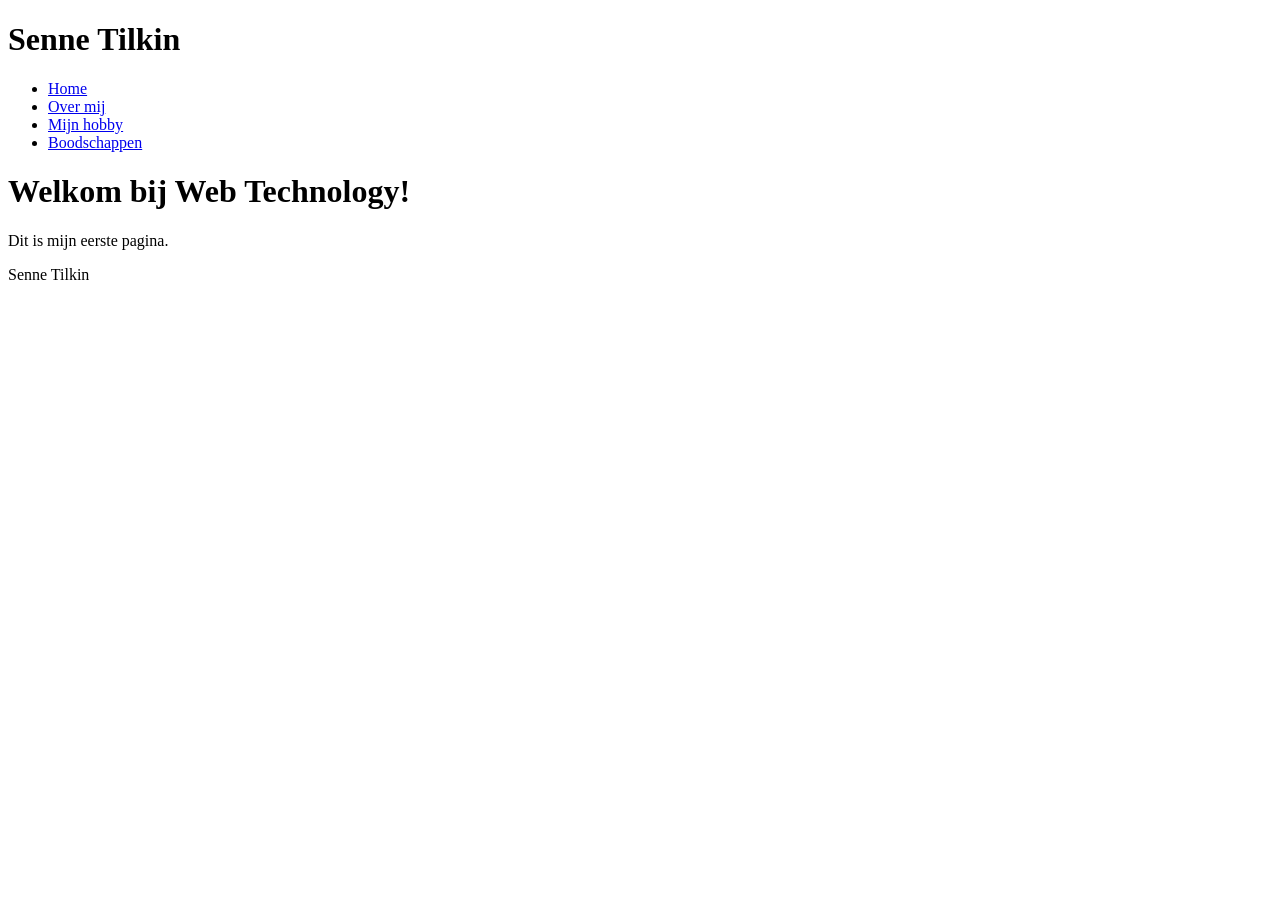
<file: labo-01/index.html>
<!doctype html>
<html lang="nl">
<head>
<meta charset="utf-8">
<meta name="viewport" content="width=device-width, initial-scale=1">
<title>Senne Tilkin</title>
</head>
<body>
    <header>
<h1>Senne Tilkin</h1>
<nav>
<ul>
<li><a href="index.html">Home</a></li>
<li><a href="over-mij.html">Over mij</a></li>
<li><a href="hobby.html">Mijn hobby</a></li>
<li><a href="boodschappen.html">Boodschappen</a></li>
</ul>
</nav>
</header>
<main>
<h1>Welkom bij Web Technology!</h1>
<p>Dit is mijn eerste pagina.</p>
</main>
<footer>
<p>Senne Tilkin</p>
</footer>
</body>
</html>
</file>
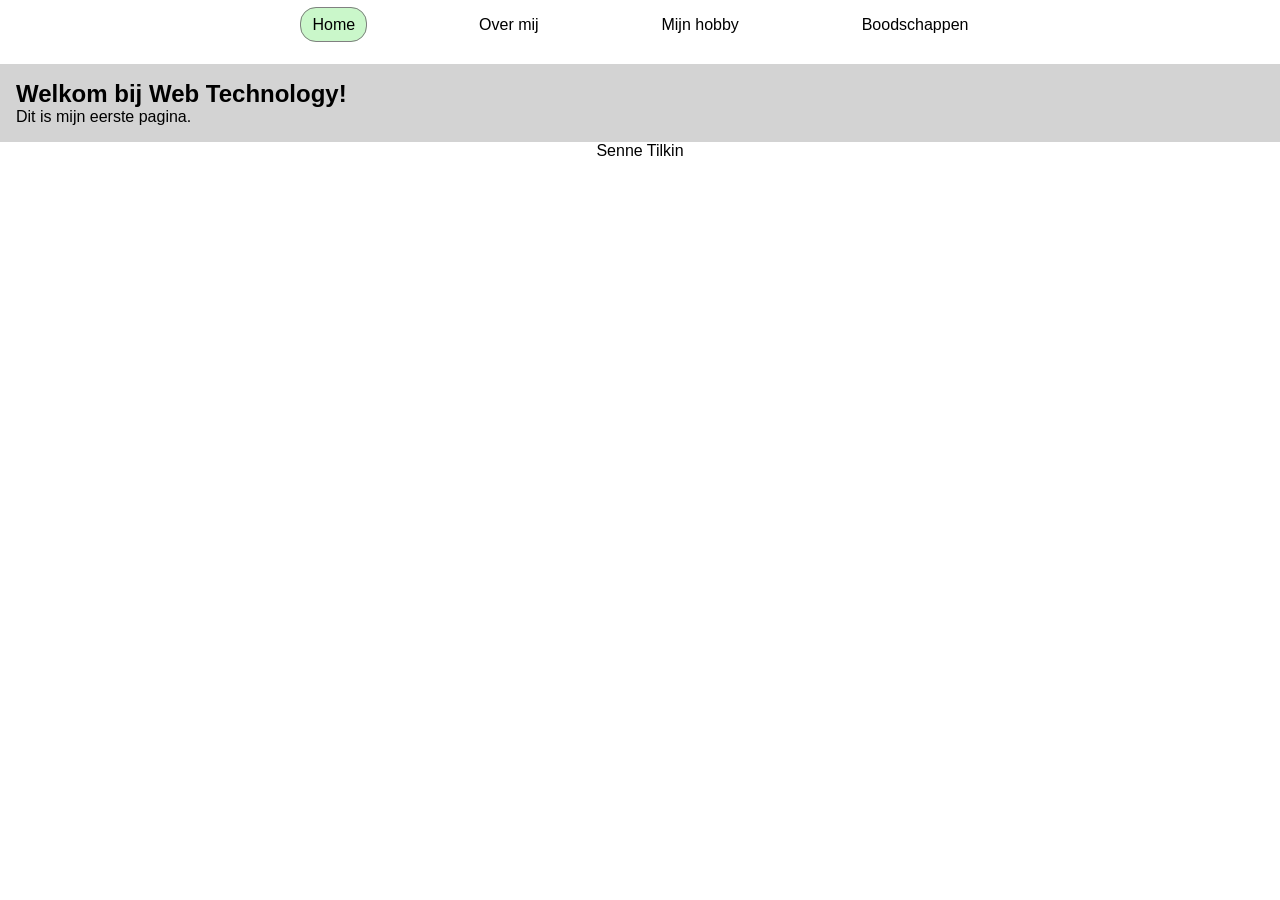
<file: site/index.html>
<!doctype html>
<html lang="nl">

<head>
    <meta charset="utf-8">
    <meta name="viewport" content="width=device-width, initial-scale=1">
    <title>Senne Tilkin</title>
    <link rel="stylesheet" href="css/style.css">
</head>

<body>
    <header>
        <nav>
            <a class="selected" href="index.html">Home</a>
            <a href="over-mij.html">Over mij</a>
            <a href="hobby.html">Mijn hobby</a>
            <a href="boodschappen.html">Boodschappen</a>
        </nav>
    </header>
    <main>
        <h2>Welkom bij Web Technology!</h2>
        <p>Dit is mijn eerste pagina.</p>
    </main>
    <footer>
        <p>Senne Tilkin</p>
    </footer>
</body>

</html>
</file>
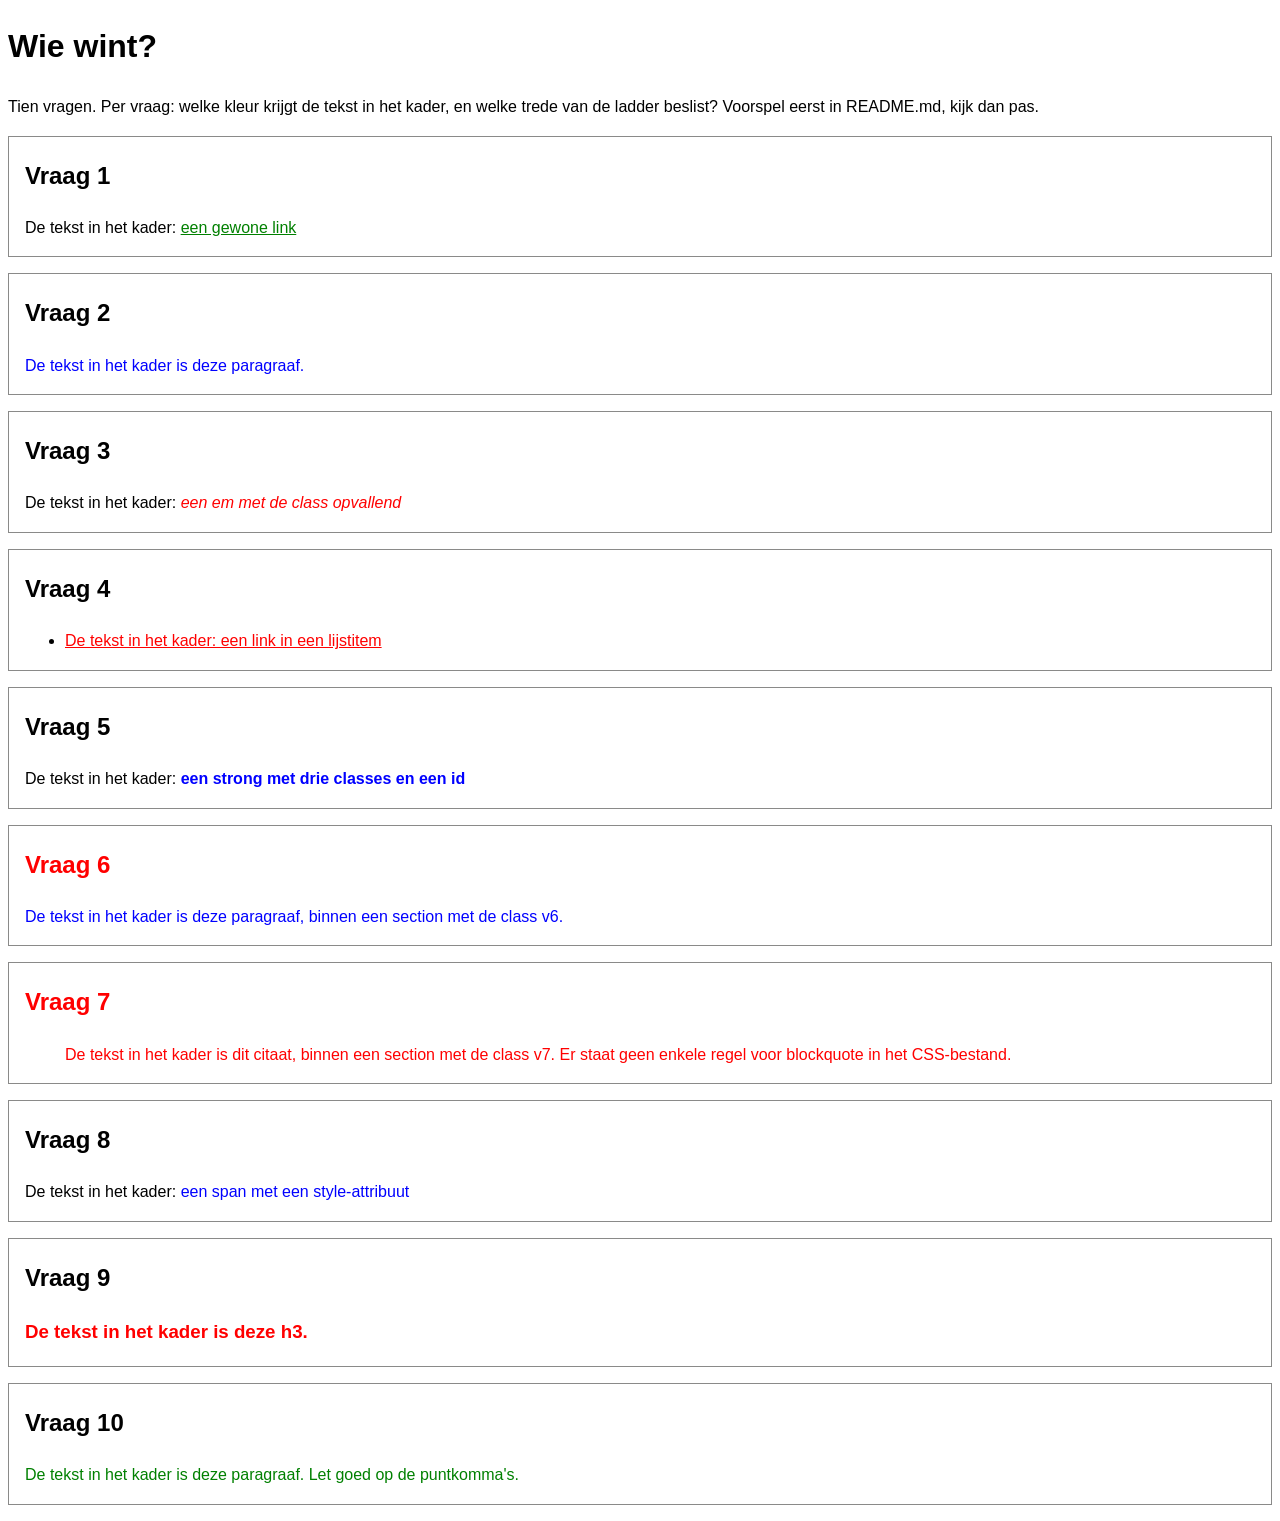
<file: labo-02/cascade/index.html>
<!-- index.html - oefening 3: voorspel, dan kijk. Wijzig dit bestand niet. -->
<!doctype html>
<html lang="nl">
  <head>
    <meta charset="utf-8">
    <meta name="viewport" content="width=device-width, initial-scale=1">
    <title>Wie wint? Tien vragen over de cascade</title>
    <link rel="stylesheet" href="css/stijl.css">
  </head>
  <body>
    <h1>Wie wint?</h1>
    <p>Tien vragen. Per vraag: welke kleur krijgt de tekst in het kader, en welke trede van de ladder beslist? Voorspel eerst in README.md, kijk dan pas.</p>

    <section class="vraag v1">
      <h2>Vraag 1</h2>
      <p>De tekst in het kader: <a href="#">een gewone link</a></p>
    </section>

    <section class="vraag v2">
      <h2>Vraag 2</h2>
      <p class="v2-tekst">De tekst in het kader is deze paragraaf.</p>
    </section>

    <section class="vraag v3">
      <h2>Vraag 3</h2>
      <p>De tekst in het kader: <em class="opvallend">een em met de class opvallend</em></p>
    </section>

    <section class="vraag v4">
      <h2>Vraag 4</h2>
      <ul>
        <li><a href="#">De tekst in het kader: een link in een lijstitem</a></li>
      </ul>
    </section>

    <section class="vraag v5">
      <h2>Vraag 5</h2>
      <p>De tekst in het kader: <strong class="een twee drie" id="v5-tekst">een strong met drie classes en een id</strong></p>
    </section>

    <section class="vraag v6">
      <h2>Vraag 6</h2>
      <p class="v6-tekst">De tekst in het kader is deze paragraaf, binnen een section met de class v6.</p>
    </section>

    <section class="vraag v7">
      <h2>Vraag 7</h2>
      <blockquote>De tekst in het kader is dit citaat, binnen een section met de class v7. Er staat geen enkele regel voor blockquote in het CSS-bestand.</blockquote>
    </section>

    <section class="vraag v8">
      <h2>Vraag 8</h2>
      <p>De tekst in het kader: <span class="v8-tekst" style="color: blue">een span met een style-attribuut</span></p>
    </section>

    <section class="vraag v9">
      <h2>Vraag 9</h2>
      <h3 class="v9-tekst">De tekst in het kader is deze h3.</h3>
    </section>

    <section class="vraag v10">
      <h2>Vraag 10</h2>
      <p class="v10-tekst">De tekst in het kader is deze paragraaf. Let goed op de puntkomma's.</p>
    </section>
  </body>
</html>
</file>
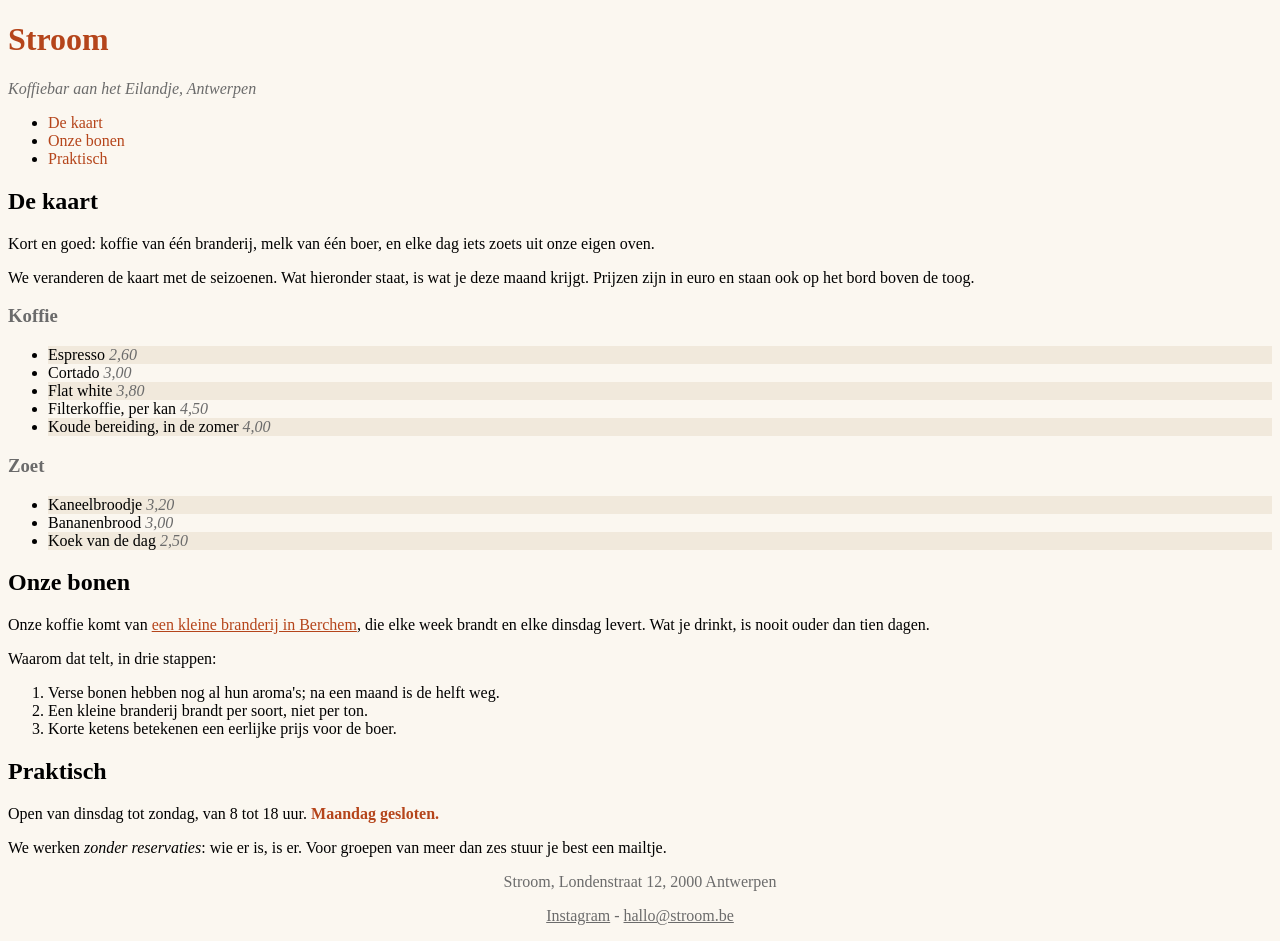
<file: labo-02/nabouw/index.html>
<!-- index.html - nabouw labo 2. Dit bestand mag je NIET wijzigen: geen class erbij, geen element verplaatst, geen style-attribuut. Jij schrijft css/stijl.css. -->
<!--
  Wat het screenshot niet kan tonen (hover en focus):
  - links in de navigatie: accentkleur, vet, geen onderstreping;
    bij hover en focus: inktkleur en onderstreept
  - links in main: accentkleur, onderstreept;
    bij hover en focus: papierkleur op een achtergrond in de accentkleur
  - links in de footer: gedempte kleur; bij hover en focus: accentkleur
-->
<!doctype html>
<html lang="nl">
  <head>
    <meta charset="utf-8">
    <meta name="viewport" content="width=device-width, initial-scale=1">
    <title>Stroom - koffiebar aan het Eilandje</title>
    <link rel="stylesheet" href="css/style.css">
  </head>
  <body>
    <header>
      <h1>Stroom</h1>
      <p class="slogan">Koffiebar aan het Eilandje, Antwerpen</p>
      <nav>
        <ul>
          <li><a href="#kaart">De kaart</a></li>
          <li><a href="#bonen">Onze bonen</a></li>
          <li><a href="#praktisch">Praktisch</a></li>
        </ul>
      </nav>
    </header>

    <main>
      <article>
        <h2 id="kaart">De kaart</h2>
        <p class="intro">Kort en goed: koffie van één branderij, melk van één boer, en elke dag iets zoets uit onze eigen oven.</p>
        <p>We veranderen de kaart met de seizoenen. Wat hieronder staat, is wat je deze maand krijgt. Prijzen zijn in euro en staan ook op het bord boven de toog.</p>

        <h3>Koffie</h3>
        <ul class="kaart">
          <li>Espresso <span class="prijs">2,60</span></li>
          <li>Cortado <span class="prijs">3,00</span></li>
          <li>Flat white <span class="prijs">3,80</span></li>
          <li>Filterkoffie, per kan <span class="prijs">4,50</span></li>
          <li>Koude bereiding, in de zomer <span class="prijs">4,00</span></li>
        </ul>

        <h3>Zoet</h3>
        <ul class="kaart">
          <li>Kaneelbroodje <span class="prijs">3,20</span></li>
          <li>Bananenbrood <span class="prijs">3,00</span></li>
          <li>Koek van de dag <span class="prijs">2,50</span></li>
        </ul>

        <h2 id="bonen">Onze bonen</h2>
        <p>Onze koffie komt van <a href="https://www.example.be">een kleine branderij in Berchem</a>, die elke week brandt en elke dinsdag levert. Wat je drinkt, is nooit ouder dan tien dagen.</p>
        <p>Waarom dat telt, in drie stappen:</p>
        <ol>
          <li>Verse bonen hebben nog al hun aroma's; na een maand is de helft weg.</li>
          <li>Een kleine branderij brandt per soort, niet per ton.</li>
          <li>Korte ketens betekenen een eerlijke prijs voor de boer.</li>
        </ol>

        <h2 id="praktisch">Praktisch</h2>
        <p>Open van dinsdag tot zondag, van 8 tot 18 uur. <strong>Maandag gesloten.</strong></p>
        <p>We werken <em>zonder reservaties</em>: wie er is, is er. Voor groepen van meer dan zes stuur je best een mailtje.</p>
      </article>
    </main>

    <footer>
      <p>Stroom, Londenstraat 12, 2000 Antwerpen</p>
      <p><a href="https://www.instagram.com">Instagram</a> - <a href="mailto:hallo@stroom.be">hallo@stroom.be</a></p>
    </footer>
  </body>
</html>
</file>
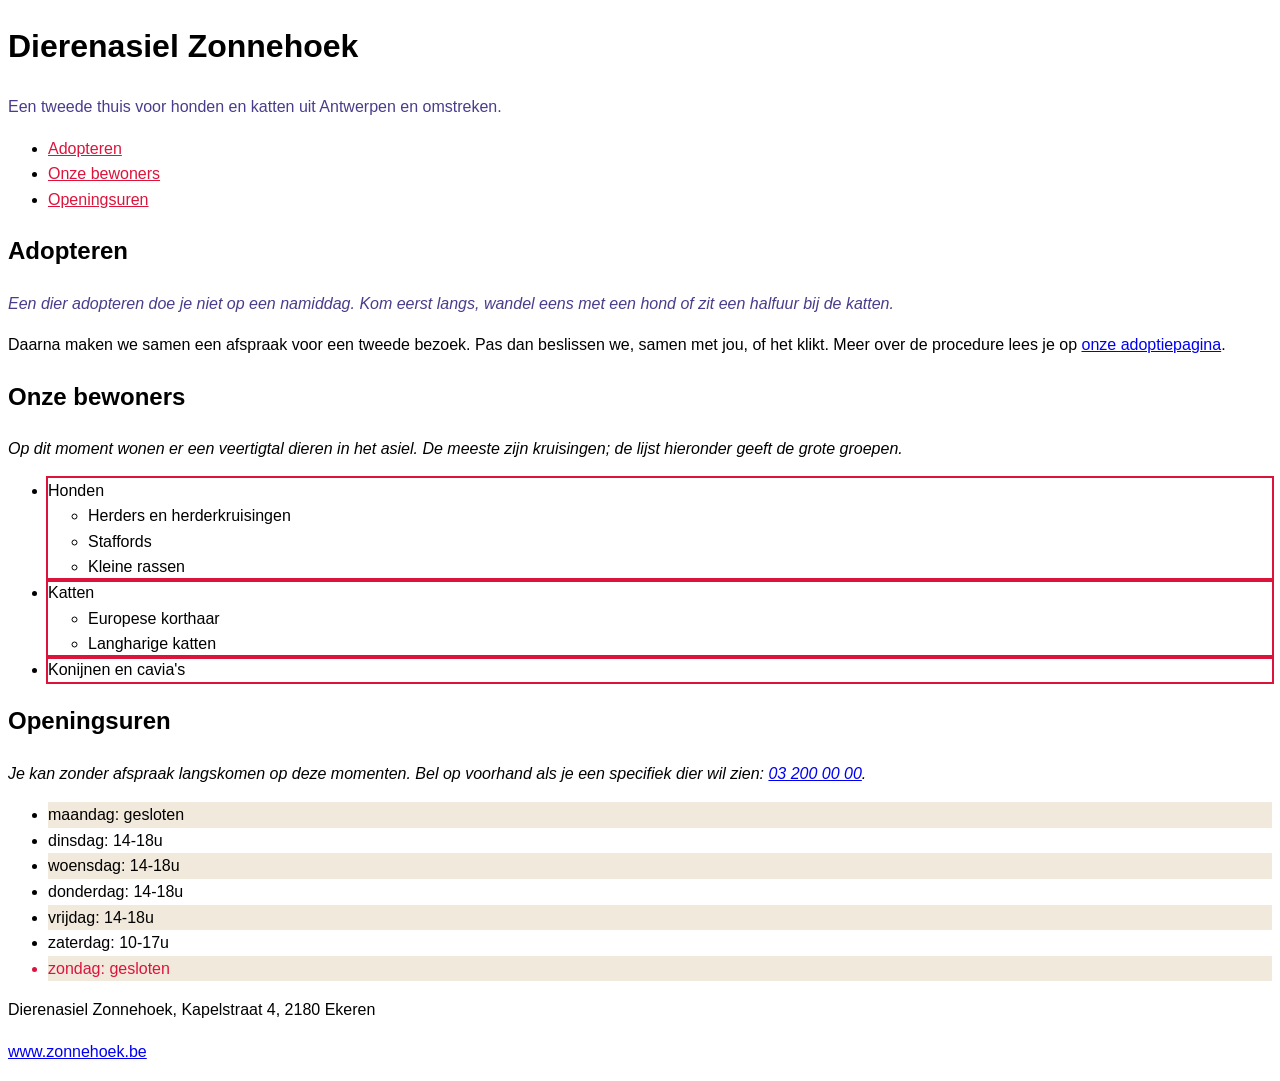
<file: labo-02/selectors/index.html>
<!-- index.html - oefening 2: selectors. Wijzig dit bestand niet; alles wat je nodig hebt, staat erin. -->
<!doctype html>
<html lang="nl">
  <head>
    <meta charset="utf-8">
    <meta name="viewport" content="width=device-width, initial-scale=1">
    <title>Dierenasiel Zonnehoek</title>
    <link rel="stylesheet" href="css/stijl.css">
  </head>
  <body>
    <header>
      <h1>Dierenasiel Zonnehoek</h1>
      <p class="slogan">Een tweede thuis voor honden en katten uit Antwerpen en omstreken.</p>
      <nav>
        <ul>
          <li><a href="#adopteren">Adopteren</a></li>
          <li><a href="#rassen">Onze bewoners</a></li>
          <li><a href="#uren">Openingsuren</a></li>
        </ul>
      </nav>
    </header>

    <main>
      <article>
        <h2 id="adopteren">Adopteren</h2>
        <p class="intro">Een dier adopteren doe je niet op een namiddag. Kom eerst langs, wandel eens met een hond of zit een halfuur bij de katten.</p>
        <p>Daarna maken we samen een afspraak voor een tweede bezoek. Pas dan beslissen we, samen met jou, of het klikt. Meer over de procedure lees je op <a href="https://www.zonnehoek.be/adoptie">onze adoptiepagina</a>.</p>

        <h2 id="rassen">Onze bewoners</h2>
        <p>Op dit moment wonen er een veertigtal dieren in het asiel. De meeste zijn kruisingen; de lijst hieronder geeft de grote groepen.</p>
        <ul class="rassen">
          <li>Honden
            <ul>
              <li>Herders en herderkruisingen</li>
              <li>Staffords</li>
              <li>Kleine rassen</li>
            </ul>
          </li>
          <li>Katten
            <ul>
              <li>Europese korthaar</li>
              <li>Langharige katten</li>
            </ul>
          </li>
          <li>Konijnen en cavia's</li>
        </ul>

        <h2 id="uren">Openingsuren</h2>
        <p>Je kan zonder afspraak langskomen op deze momenten. Bel op voorhand als je een specifiek dier wil zien: <a href="tel:+3232000000">03 200 00 00</a>.</p>
        <ul class="uren">
          <li>maandag: gesloten</li>
          <li>dinsdag: 14-18u</li>
          <li>woensdag: 14-18u</li>
          <li>donderdag: 14-18u</li>
          <li>vrijdag: 14-18u</li>
          <li>zaterdag: 10-17u</li>
          <li>zondag: gesloten</li>
        </ul>
      </article>
    </main>

    <footer>
      <p>Dierenasiel Zonnehoek, Kapelstraat 4, 2180 Ekeren</p>
      <p><a href="https://www.zonnehoek.be">www.zonnehoek.be</a></p>
    </footer>
  </body>
</html>
</file>
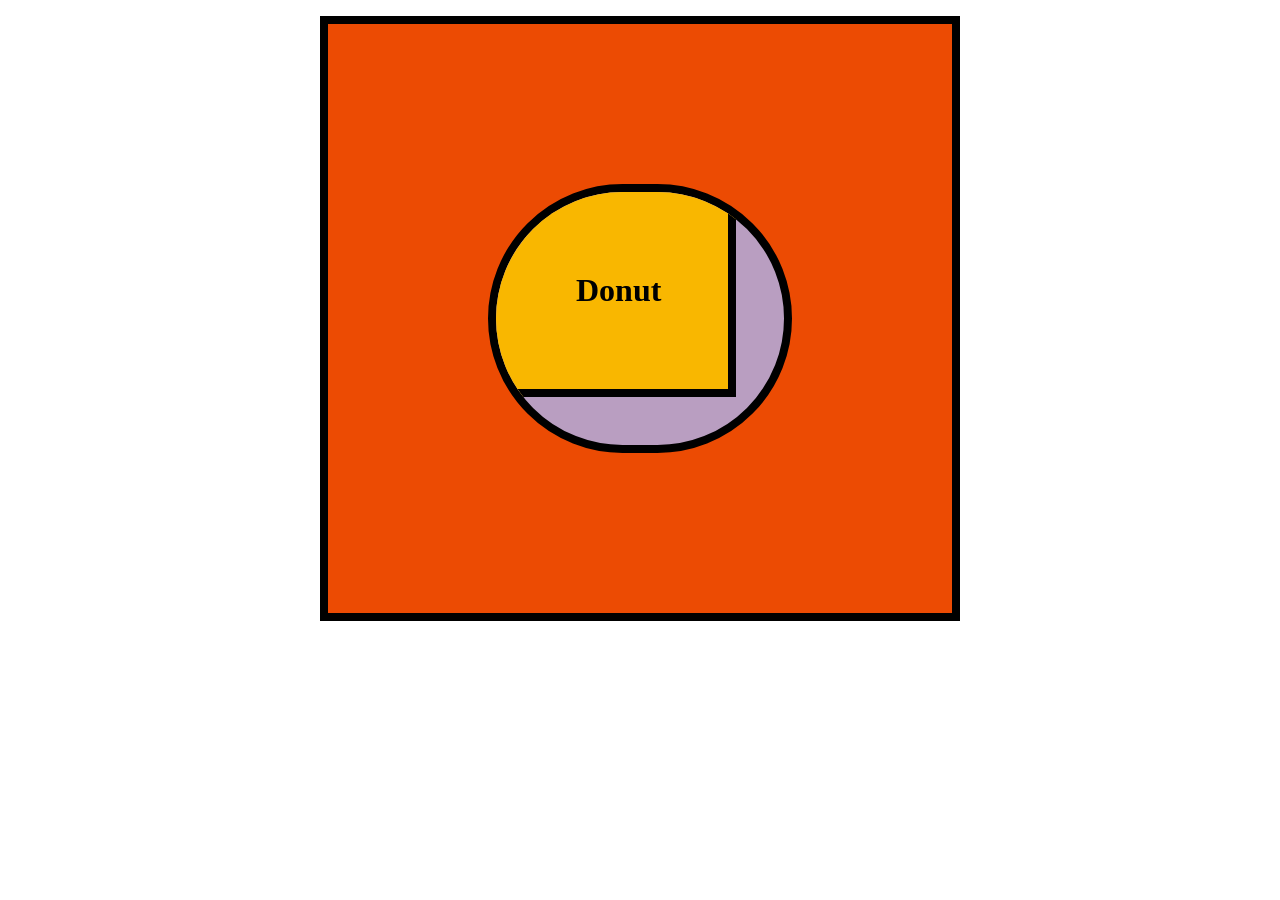
<file: labo-03/donut/index.html>
<!doctype html>
<html lang="en">
<head>
  <meta charset="utf-8">
  <meta name="viewport" content="width=device-width, initial-scale=1">
  <title>Labo 3 - Donut</title>
  <link rel="stylesheet" href="css/reset.css">
  <link rel="stylesheet" href="css/stijl.css">
</head>
<body>
  <!-- Do not change this file. Write your CSS in css/stijl.css. -->
  <main>
    <div>
      <h1>Donut</h1>
    </div>
  </main>
</body>
</html>
</file>
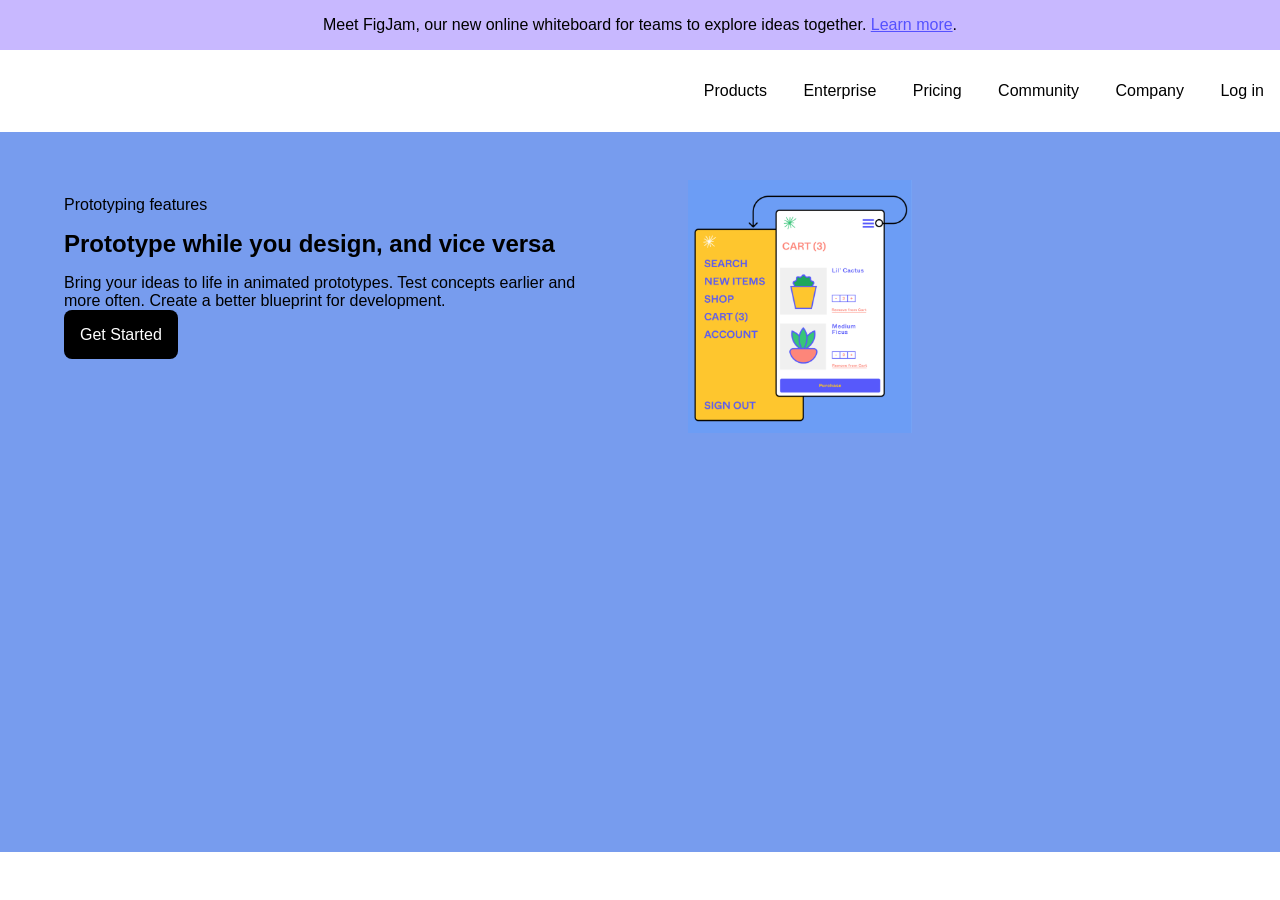
<file: labo-03/landing/index.html>
<!doctype html>
<html lang="en">
<head>
  <meta charset="utf-8">
  <meta name="viewport" content="width=device-width, initial-scale=1">
  <title>Labo 3 - Landingspagina</title>
  <link rel="stylesheet" href="css/reset.css">
  <link rel="stylesheet" href="css/stijl.css">
</head>
<body>
  <!-- Do not change this file. Write your CSS in css/stijl.css.
       Not visible in the screenshot: on :hover and :focus the links in the
       banner and in the navigation get an underline, and the button turns
       dark grey (#333333) instead of black. -->
  <div class="banner">
    <p>Meet FigJam, our new online whiteboard for teams to explore ideas together. <a href="#">Learn more</a>.</p>
  </div>
  <header>
    <nav>
      <ul>
        <li><a href="#">Products</a></li>
        <li><a href="#">Enterprise</a></li>
        <li><a href="#">Pricing</a></li>
        <li><a href="#">Community</a></li>
        <li><a href="#">Company</a></li>
        <li><a href="#">Log in</a></li>
      </ul>
    </nav>
  </header>
  <main>
    <article>
      <p class="bovenkop">Prototyping features</p>
      <h1>Prototype while you design, and vice versa</h1>
      <p>Bring your ideas to life in animated prototypes. Test concepts earlier and more often. Create a better blueprint for development.</p>
      <a href="#" class="knop">Get Started</a>
    </article><!-- no whitespace between these two tags: see syllabus 3.7 --><div class="afbeelding">
      <img src="afbeeldingen/prototype.png" alt="Prototype of a plant shop: a yellow menu panel next to a white cart screen">
    </div>
  </main>
</body>
</html>
</file>
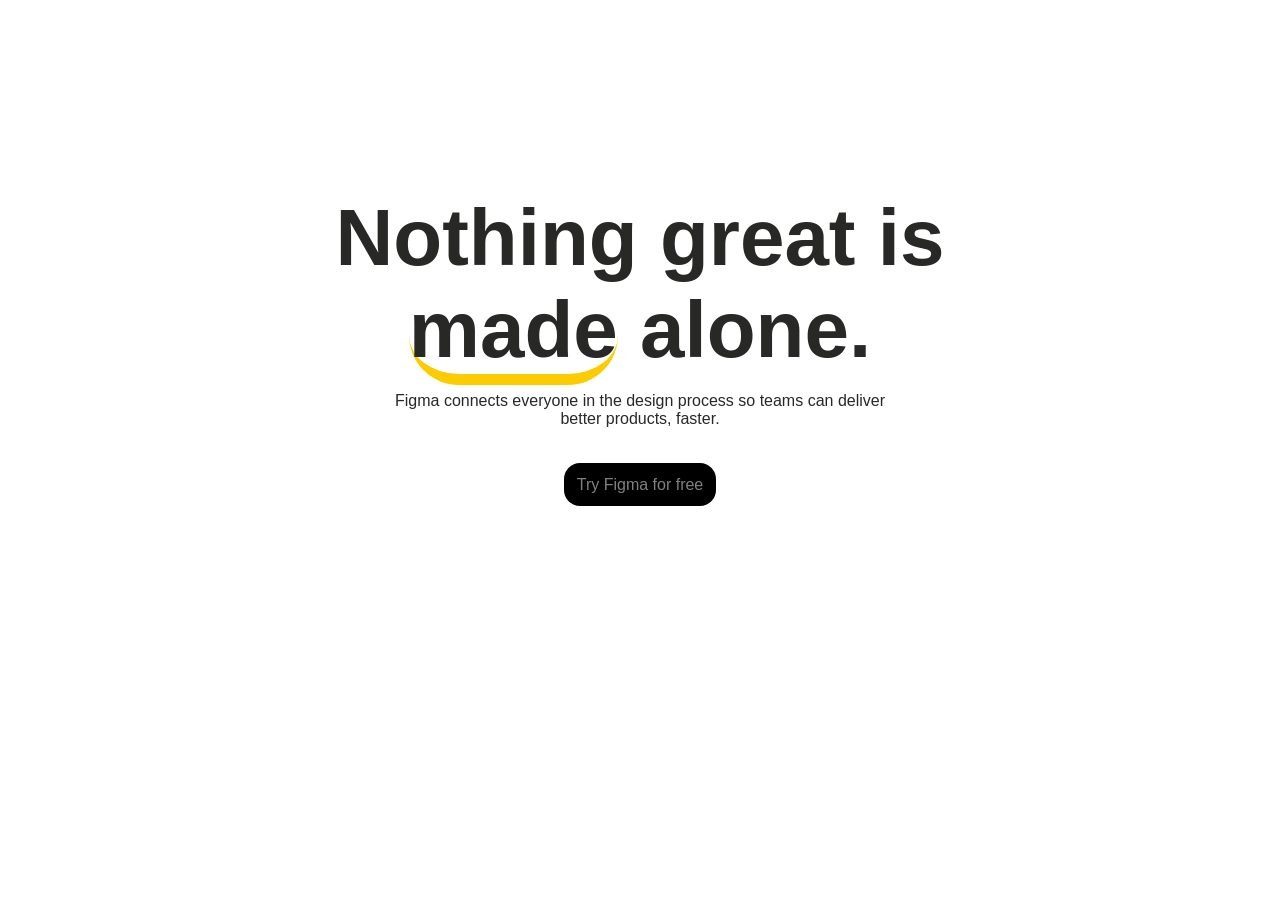
<file: labo-03/slogan/index.html>
<!doctype html>
<html lang="en">
<head>
  <meta charset="utf-8">
  <meta name="viewport" content="width=device-width, initial-scale=1">
  <title>Labo 3 - Slogan</title>
  <link rel="stylesheet" href="css/reset.css">
  <link rel="stylesheet" href="css/stijl.css">
</head>
<body>
  <!-- Do not change this file. Write your CSS in css/stijl.css.
       Not visible in the screenshot: on :hover and :focus the button turns
       dark grey (#333333) instead of black. -->
  <h2>Nothing great is <span>made</span> alone.</h2>
  <p>Figma connects everyone in the design process so teams can deliver better products, faster.</p>
  <a href="https://www.figma.com">Try Figma for free</a>
</body>
</html>
</file>
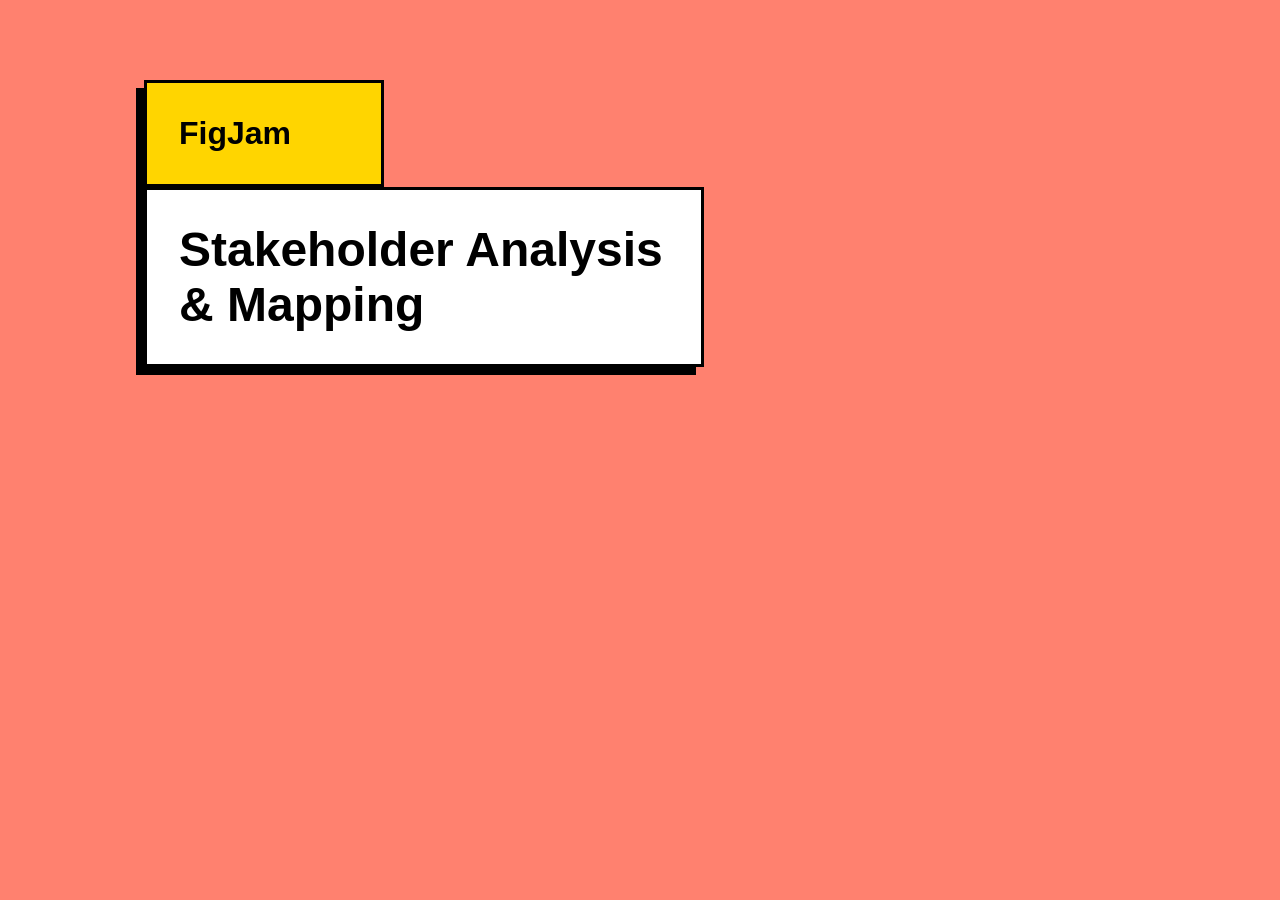
<file: labo-03/tabblad/index.html>
<!doctype html>
<html lang="en">
<head>
  <meta charset="utf-8">
  <meta name="viewport" content="width=device-width, initial-scale=1">
  <title>Labo 3 - Tabblad</title>
  <link rel="stylesheet" href="css/reset.css">
  <link rel="stylesheet" href="css/stijl.css">
</head>
<body>
  <!-- Do not change this file. Write your CSS in css/stijl.css. -->
  <h1>FigJam</h1>
  <h2>Stakeholder Analysis &amp; Mapping</h2>
</body>
</html>
</file>
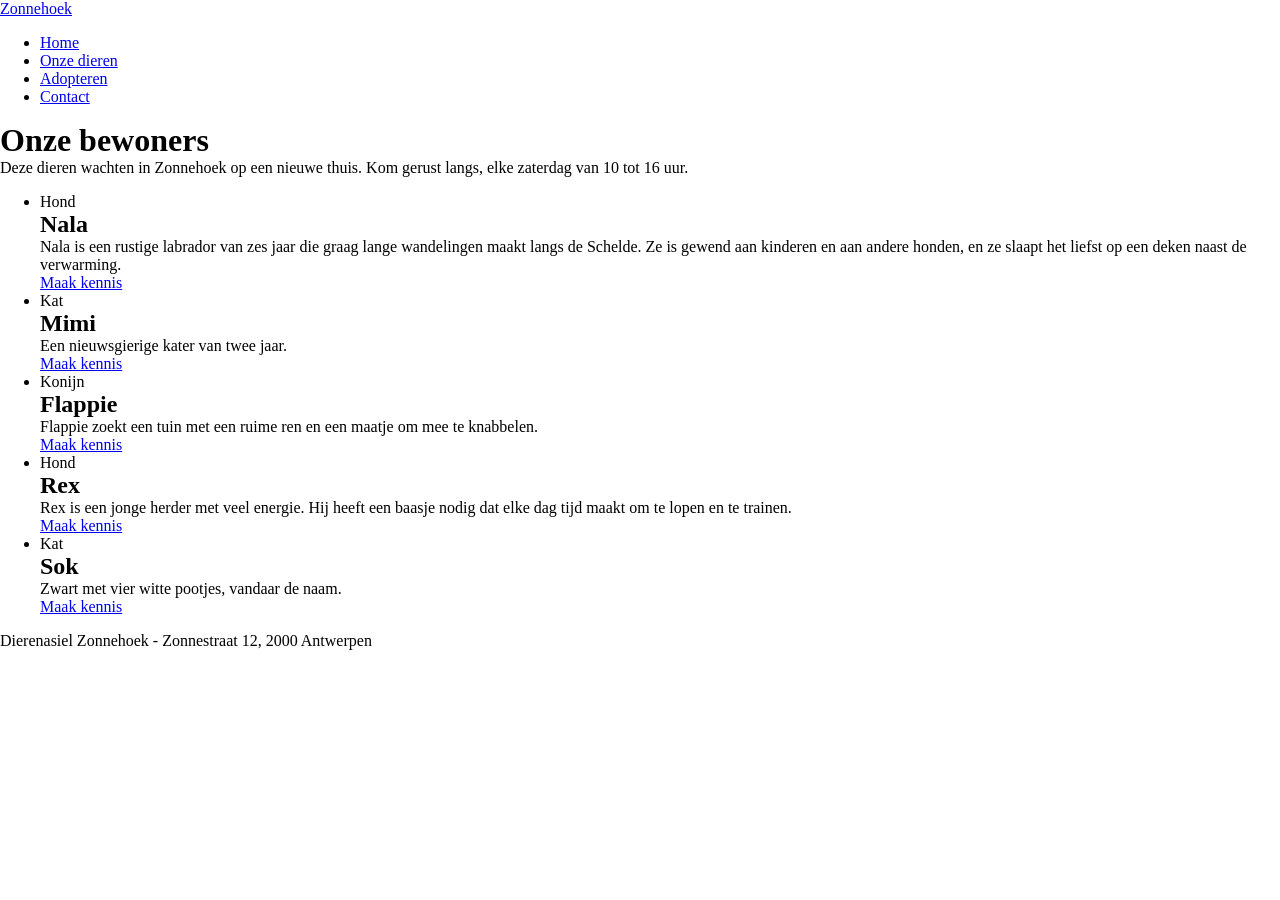
<file: labo-04/dierenasiel/index.html>
<!doctype html>
<html lang="nl">
<head>
  <meta charset="utf-8">
  <meta name="viewport" content="width=device-width, initial-scale=1">
  <title>Labo 4 - Dierenasiel Zonnehoek</title>
  <link rel="stylesheet" href="css/reset.css">
  <link rel="stylesheet" href="css/stijl.css">
</head>
<body>
  <!-- Do not change this file. Write your CSS in css/stijl.css.
       Not visible in the screenshot: on :hover and :focus the links in the
       navigation get an underline, and a button turns dark (#2b2b2b). -->
  <header>
    <a class="logo" href="index.html">Zonnehoek</a>
    <nav>
      <ul>
        <li><a href="index.html">Home</a></li>
        <li><a href="dieren.html" class="actief">Onze dieren</a></li>
        <li><a href="adopteren.html">Adopteren</a></li>
        <li><a href="contact.html">Contact</a></li>
      </ul>
    </nav>
  </header>
  <main>
    <h1>Onze bewoners</h1>
    <p class="intro">Deze dieren wachten in Zonnehoek op een nieuwe thuis. Kom gerust langs, elke zaterdag van 10 tot 16 uur.</p>
    <ul class="kaarten">
      <li class="kaart uitgelicht">
        <p class="soort">Hond</p>
        <h2>Nala</h2>
        <p class="beschrijving">Nala is een rustige labrador van zes jaar die graag lange wandelingen maakt langs de Schelde. Ze is gewend aan kinderen en aan andere honden, en ze slaapt het liefst op een deken naast de verwarming.</p>
        <a class="knop" href="#">Maak kennis</a>
      </li>
      <li class="kaart">
        <p class="soort">Kat</p>
        <h2>Mimi</h2>
        <p class="beschrijving">Een nieuwsgierige kater van twee jaar.</p>
        <a class="knop" href="#">Maak kennis</a>
      </li>
      <li class="kaart">
        <p class="soort">Konijn</p>
        <h2>Flappie</h2>
        <p class="beschrijving">Flappie zoekt een tuin met een ruime ren en een maatje om mee te knabbelen.</p>
        <a class="knop" href="#">Maak kennis</a>
      </li>
      <li class="kaart">
        <p class="soort">Hond</p>
        <h2>Rex</h2>
        <p class="beschrijving">Rex is een jonge herder met veel energie. Hij heeft een baasje nodig dat elke dag tijd maakt om te lopen en te trainen.</p>
        <a class="knop" href="#">Maak kennis</a>
      </li>
      <li class="kaart">
        <p class="soort">Kat</p>
        <h2>Sok</h2>
        <p class="beschrijving">Zwart met vier witte pootjes, vandaar de naam.</p>
        <a class="knop" href="#">Maak kennis</a>
      </li>
    </ul>
  </main>
  <footer>
    <p>Dierenasiel Zonnehoek - Zonnestraat 12, 2000 Antwerpen</p>
  </footer>
</body>
</html>
</file>
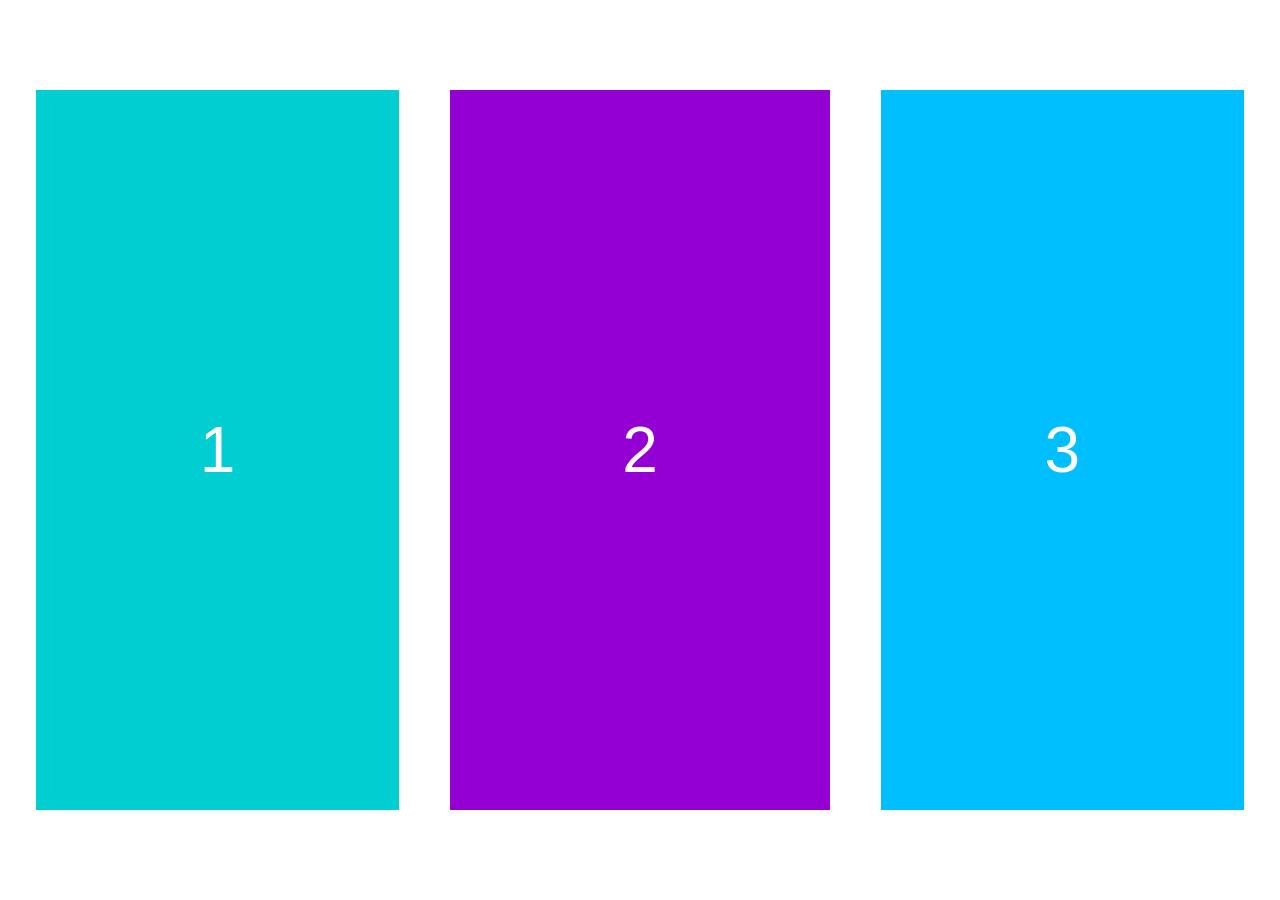
<file: labo-04/kolommen/index.html>
<!doctype html>
<html lang="nl">
<head>
  <meta charset="utf-8">
  <meta name="viewport" content="width=device-width, initial-scale=1">
  <title>Labo 4 - Drie kolommen</title>
  <link rel="stylesheet" href="css/reset.css">
  <link rel="stylesheet" href="css/stijl.css">
</head>
<body>
  <!-- Do not change this file. Write your CSS in css/stijl.css. -->
  <main>
    <div>1</div>
    <div>2</div>
    <div>3</div>
  </main>
</body>
</html>
</file>
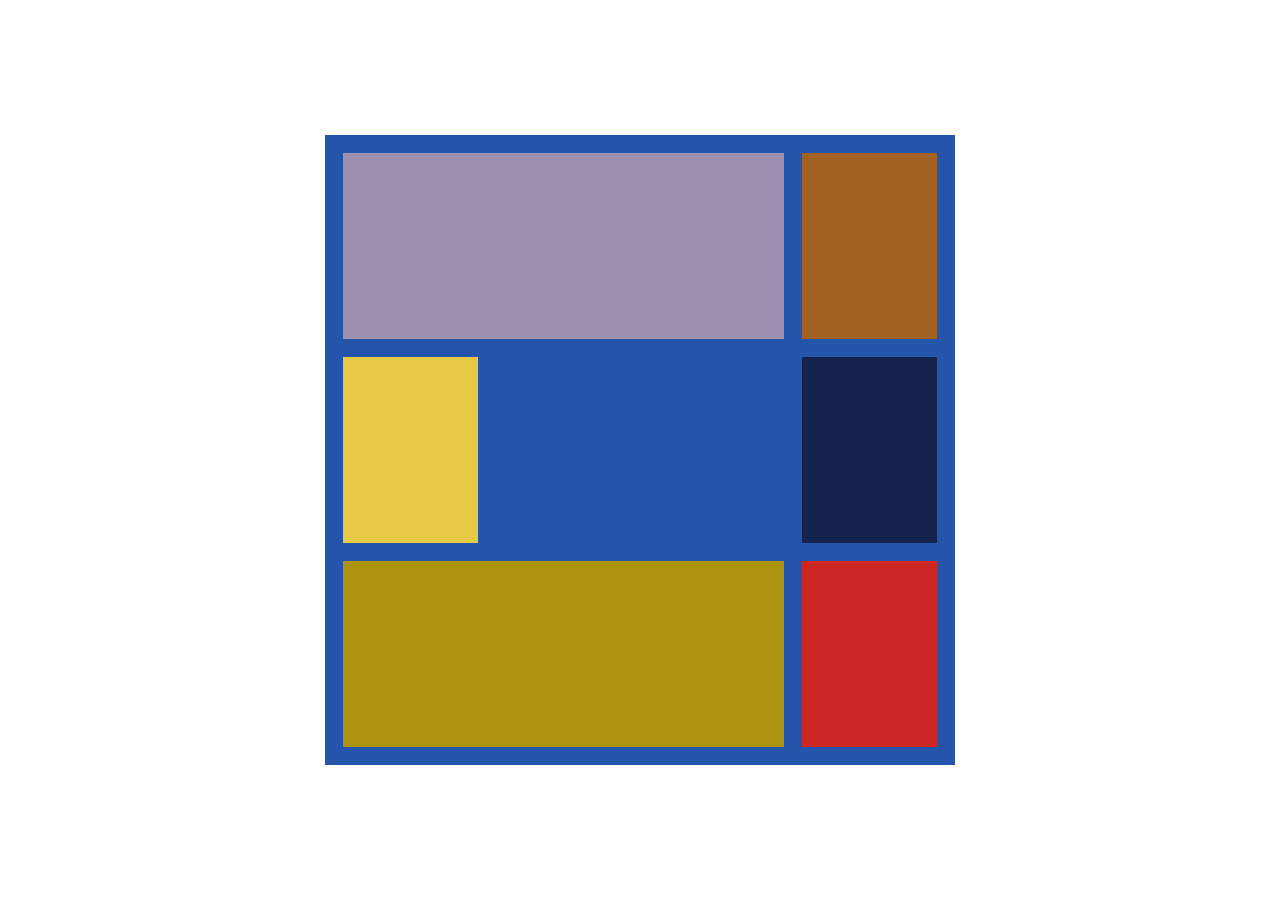
<file: labo-04/mondriaan/index.html>
<!doctype html>
<html lang="nl">
<head>
  <meta charset="utf-8">
  <meta name="viewport" content="width=device-width, initial-scale=1">
  <title>Labo 4 - Mondriaan</title>
  <link rel="stylesheet" href="css/reset.css">
  <link rel="stylesheet" href="css/stijl.css">
</head>
<body>
  <!-- Do not change this file. Write your CSS in css/stijl.css. -->
  <main class="schilderij">
    <div class="lila"></div>
    <div class="bruin"></div>
    <div class="geel"></div>
    <div class="marine"></div>
    <div class="olijf"></div>
    <div class="rood"></div>
  </main>
</body>
</html>
</file>
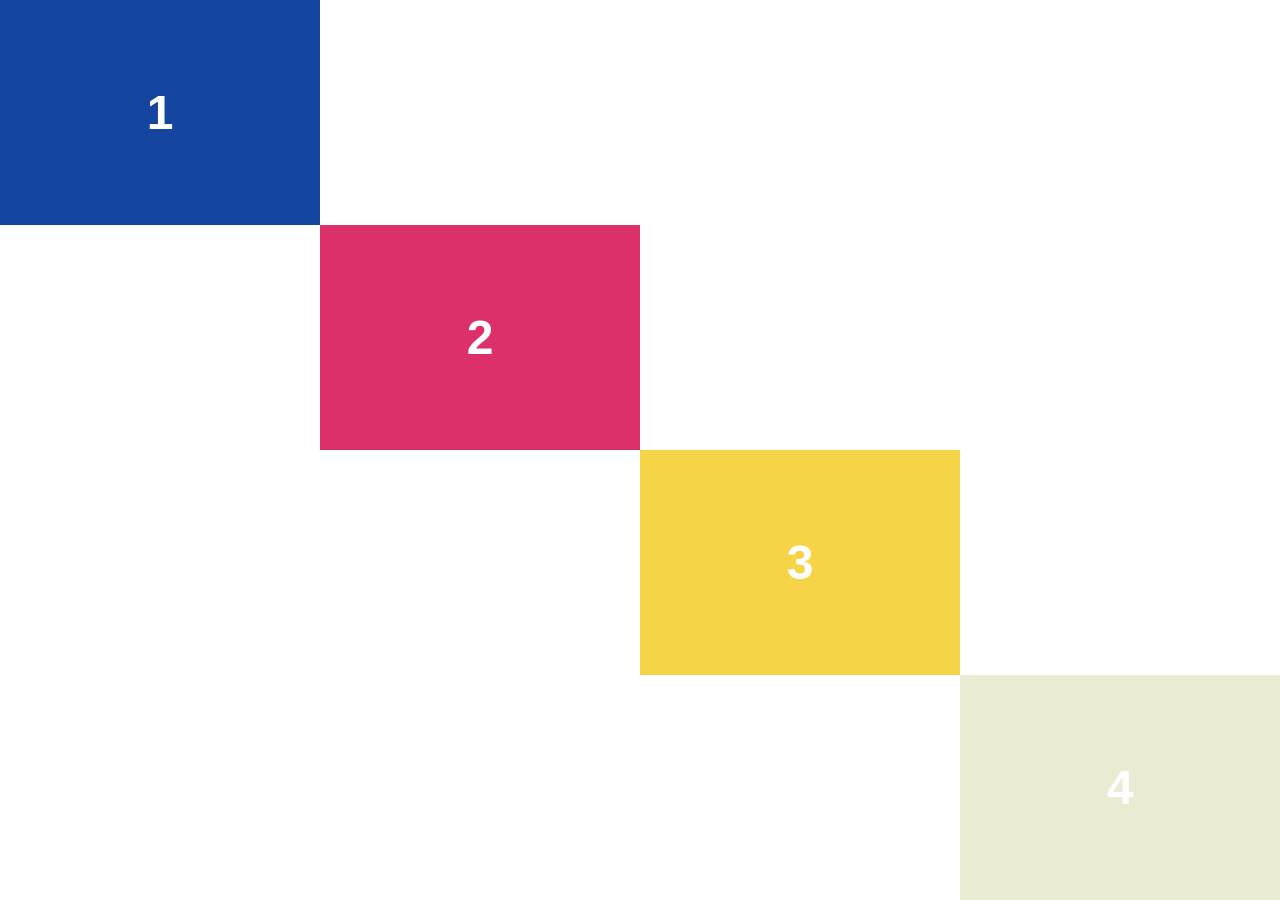
<file: labo-04/trap/index.html>
<!doctype html>
<html lang="nl">

<head>
  <meta charset="utf-8">
  <meta name="viewport" content="width=device-width, initial-scale=1">
  <title>Labo 4 - Trap</title>
  <link rel="stylesheet" href="css/reset.css">
  <link rel="stylesheet" href="css/stijl.css">
</head>

<body>
  <!-- Do not change this file. Write your CSS in css/stijl.css. -->
  <main class="trap">
    <div class="trede">1</div>
    <div class="trede">2</div>
    <div class="trede">3</div>
    <div class="trede">4</div>
  </main>
</body>

</html>
</file>
<file: site/css/style.css>
/* reset.css - the project reset of Web Technology (syllabus 3.3)
   Link it before stijl.css and leave it alone: your own CSS goes in stijl.css. */

/* 1. A predictable box: width and height include padding and border */
*,
*::before,
*::after {
  box-sizing: border-box;
}

/* 2. Browser margins are our decision, not the browser's */
body, h1, h2, h3, h4, h5, h6,
p, figure, blockquote, dl, dd {
  margin: 0;
}

/* 3. Media never spills out of its container, and is a block, not a letter */
img, picture, video, canvas, svg {
  display: block;
  max-width: 100%;
}

/* 4. Form controls use the same typography as the page */
input, button, textarea, select {
  font: inherit;
}

:root
{
    --text_color: black;
    --own_green: rgba(144, 238, 144, 0.475);
    --own_dark_green: rgba(51, 126, 51, 0.475);
}

body
{
    font-family: 'Segoe UI', Tahoma, Geneva, Verdana, sans-serif;
}

header
{
    position: fixed;
    top: 0;
    width: 100%;
    background-color: white;
}
nav
{
    text-align: center;
    padding: 1rem;
}

nav a
{
    text-decoration: none;
    color: var(--text_color);
    margin: 3rem;
    padding: .5rem .7rem;
}

nav a.selected
{
    background-color: var(--own_green);
    text-decoration: none;
    border-radius: 1rem;
    border: .1rem solid gray;
}

nav a:hover,:focus
{
    text-decoration: none;
    color: rgb(17, 12, 12);
}

main
{
    background-color: lightgray;
    margin-top: 4rem;
    padding: 1rem;
}


h1
{
    color: var(--twee);
}

.info-boxen
{
    display: grid;
    grid-template-columns: 24vw 24vw 24vw 24vw;
    margin: 2vw;    
}

.info-box
{
    background-color: var(--own_green);
    padding: 1rem;
    display: inline-block;
    border-radius: 1rem;
    box-shadow: .5rem .5rem var(--own_dark_green);
    margin: 1rem;
    height: 15rem;
}

.info-box h2
{
    text-align: center;
}

img
{
    display: flex;
    width: 30%;
    height: 30%;
    border: 1rem solid var(--own_green);
}

footer
{
    text-align: center;
    background-color: var(--balkbackground);
}
</file>
<file: labo-02/cascade/css/stijl.css>
/* stijl.css - oefening 3: voorspel, dan kijk. Wijzig dit bestand niet. */

/* Opmaak van de pagina zelf; doet niet mee in de vragen. */
body {
  font-family: Verdana, sans-serif;
  line-height: 1.6;
}

.vraag {
  border: 1px solid #8a8a89;
  padding: 0 1rem;
  margin-bottom: 1rem;
}

/* ---- vraag 1 ---- */
a {
  color: green;
}

/* ---- vraag 2 ---- */
.v2-tekst {
  color: red;
}

.v2-tekst {
  color: blue;
}

/* ---- vraag 3 ---- */
.opvallend {
  color: red;
}

em {
  color: blue;
}

/* ---- vraag 4 ---- */
.v4 > a {
  color: green;
}

.v4 a {
  color: red;
}

/* ---- vraag 5 ---- */
.een.twee.drie {
  color: red;
}

#v5-tekst {
  color: blue;
}

/* ---- vraag 6 ---- */
.v6 {
  color: red;
}

.v6-tekst {
  color: blue;
}

/* ---- vraag 7 ---- */
.v7 {
  color: red;
}

/* ---- vraag 8 ---- */
.v8-tekst {
  color: red;
}

/* ---- vraag 9 ---- */
h3 {
  color: red !important;
}

.v9-tekst {
  color: blue;
}

/* ---- vraag 10 ---- */
.v10-tekst {
  color: green;
  font-size: 1.5rem
  color: blue;
}
</file>
<file: labo-02/nabouw/css/style.css>
:root
{
    --papier: #fbf7f0;
    --inkt: #2b2b2b;
    --gedempt: #6b6b6b;
    --accent: #b5451b;
    --zebra: #f1e9dc;
}

body
{
    background-color: var(--papier);
}

h1, h2, h3, h4, h5, h6
{
    font-family: Georgia;
}

p
{
    font-family: Verdana;
}

h1
{
    color: var(--accent);
}

h3
{
    color: var(--gedempt);
}

.slogan
{
    font-style: italic;
    color: var(--gedempt);
}

nav a
{
    text-decoration: none;
    color: var(--accent);
}

.kaart li:nth-child(odd)
{
    background-color: var(--zebra);
}

.prijs
{
    color: var(--gedempt);
    font-style: italic;
}

#bonen ~ p a
{
    color: var(--accent);
}

#praktisch ~ p strong
{
    color: var(--accent);
}

footer, footer p a
{
    text-align: center;
    color: var(--gedempt);
}
</file>
<file: labo-02/selectors/css/stijl.css>
/* stijl.css - oefening 2: selectors schrijven en lezen */

/* Schrijf onder elke opdracht de regel met de selector die precies die
   elementen raakt. Gebruik de declaratie die erbij staat, zodat je in de
   browser meteen ziet wat je raakte. Voeg niets toe aan index.html. */

body {
  font-family: Verdana, sans-serif;
  line-height: 1.6;
}

/* 1. alle links in de navigatie -> color: crimson; */
nav a
{
      color: crimson;
}

/* 2. alleen de paragrafen in de footer -> font-size: 0.875rem; */
footer p
{
      font-family: 0.875rem;
}

/* 3. alleen de lijstitems van het BUITENSTE niveau in de lijst met de class
      rassen (dus niet de items van de binnenlijsten) -> outline: 2px solid crimson;
      (outline tekent een kader rond precies het element dat je raakte; de
      property zelf komt in hoofdstuk 3) */
.rassen > li
{
      outline: 2px solid crimson;
}



/* 4. de paragraaf die onmiddellijk na elke h2 komt -> font-style: italic; */
h2 + p
{
      font-style: italic;
}

/* 5. elk oneven item in de lijst met openingsuren -> background-color: #f1e9dc; */
.uren li:nth-child(odd)
{
      background-color: #f1e9dc;
}


/* 6. het laatste item in de lijst met openingsuren -> color: crimson; */
.uren li:last-child
{
      color: crimson;
}

/* 7. de slogan en de intro tegelijk, in één regel -> color: darkslateblue; */
.slogan, .intro
{
      color: darkslateblue;
}


/* 8. elke link in main wanneer de muis erover gaat OF wanneer ze focus heeft
      -> background-color: yellow; */

main a:hover,main a:focus
{
      background-color: yellow;
}



/* ---- Lezen: welke elementen raken deze vijf selectors? Schrijf het antwoord
   in één zin per selector in README.md. Verander hier niets. ---- */

/* a. header nav ul li a */
/* b. article > p */
/* c. .uren li:nth-child(3) */
/* d. h2 ~ p */
/* e. .rassen li:first-child */
</file>
<file: labo-03/donut/css/stijl.css>
/* stijl.css - labo 3, donut (reset.css is linked before this file) */

/* === tokens === */
:root {
--oranje: #ec4b03;
--paars: #b99ec1;
--geel: #f9b700;
}

/* === your rules === */
main
{
    overflow: hidden;
    background-color: var(--oranje);
    margin: 1rem 25vw;
    border-style: solid;
    border-width: .5rem;
    padding: 10rem;
}

main div
{
    overflow: hidden;
    background-color: var(--paars);
    border-style: solid;
    border-width: .5rem;
    border-radius: 400rem;
}

main div h1
{
    background-color: var(--geel);
    border-bottom-style: solid;
    border-right-style: solid;
    border-width: .5rem;
    padding: 5rem;
    margin-right: 3rem;
    margin-bottom: 3rem;
}
</file>
<file: labo-03/landing/css/stijl.css>
/* stijl.css - labo 3, landing (reset.css is linked before this file) */

/* === tokens === */
:root {
--banner: #c8b8ff;
--link: #5551ff;
--hero: #779cee;
}

/* === your rules === */
body
{
    color: black;
    font-family: Arial, Helvetica, sans-serif;
}

.banner
{
    background-color: var(--banner);
    text-align: center;
    padding: 1rem;
}

.banner p a
{
    color: var(--link);
}

main
{
    background-color: var(--hero);
    height: 80vh;
}

article
{
    padding: 3rem;
    display: inline-block;
    width: 50%;
    height: 70vh;
    vertical-align: top;
}

article p, h1
{
    margin: 1rem;
}

article a
{
    text-decoration: none;
    color: white;
    background-color: black;
    border-radius: .5rem;
    padding: 1rem;
    margin-left: 1rem;
    margin-top: 5rem;
}

.afbeelding
{
    display: inline-block;
    width: 20rem;
    margin: 3rem;
}

.afbeelding img
{
    display: inline-block;
    width: 70%;
}

nav ul
{
    list-style: none;
    text-align: right;
}

nav ul li a
{
    text-decoration: none;
    color: black    ;
}

nav ul li
{
    display: inline-block;
    padding: 1rem;
}
</file>
<file: labo-03/slogan/css/stijl.css>
/* stijl.css - labo 3, slogan (reset.css is linked before this file) */

/* === tokens === */
:root {
--tekst: #282827;
--geel: #fccc00;
--darkgrey: #333333;
}

/* === your rules === */
body
{
    text-align: center;
    color: var(--tekst);
    margin-top: 12rem;
    margin-left: 20rem;
    margin-right: 20rem;
    font-family: Arial, Helvetica, sans-serif;
}

h2
{
    font-size: 5rem;
    margin-bottom: 1rem;
}

p
{
    margin-right: 4rem;
    margin-left: 4rem;
    margin-bottom: 3rem;
}

a
{
    text-decoration: none;
    background-color: black;
    color: gray;
    border-radius: 1rem;
    padding: .8rem;
}

a:hover, :focus
{
    background-color: var(--darkgrey);
}

p
{
    border-color: gray;
}

span
{
    border-bottom-style: solid;
    border-width: .7rem;
    border-color: var(--geel);
    border-radius: 10rem;
}
</file>
<file: labo-03/tabblad/css/stijl.css>
/* stijl.css - labo 3, tabblad (reset.css is linked before this file) */

/* === tokens === */
:root {
--achtergrond: #ff816f;
--tabblad: #ffd500;
}

/* === your rules === */
body
{
    background-color: var(--achtergrond);
    font-family: Arial, Helvetica, sans-serif;
    margin: 5rem;
}

h1
{
    background-color: var(--tabblad);
    width: 15rem;
}

h2
{
    background-color: white;
    width: 35rem;
    font-size: 3rem;
}

h1, h2
{
    border: solid black;
    border-width: .25;
    margin-left: 4rem;
    padding: 1rem;
    box-shadow: -.5rem .5rem black;
    padding: 2rem;
}
</file>
<file: labo-04/dierenasiel/css/stijl.css>
/* stijl.css - labo 4, dierenasiel (reset.css is linked before this file) */

/* === tokens === */
:root {

}

/* === your rules === */
</file>
<file: labo-04/kolommen/css/stijl.css>
/* stijl.css - labo 4, kolommen (reset.css is linked before this file) */

/* === tokens === */
:root {

}

/* === your rules === */
main
{
    height: 100vh;
    padding: 10vh 4vh;
    display: flex;
    gap: 4vw;
}

div
{
    display: flex;
    justify-content: center;
    align-items: center;
    color: white;
    font-size: 4rem;
    font-family: Arial, Helvetica, sans-serif;
}

main div:nth-child(1)
{
    background-color: darkturquoise;
    flex: 1rem;
}

main div:nth-child(2)
{
    background-color: darkviolet;
    flex: 2rem;
}

main div:nth-child(3)
{
    background-color: deepskyblue;
    flex: 1rem;
}
</file>
<file: labo-04/mondriaan/css/stijl.css>
/* stijl.css - labo 4, mondriaan (reset.css is linked before this file) */

/* === tokens === */
:root {
--blauw: #2554ab;
--lila: #a090af;
--bruin: #a16122;
--geel: #e7c948;
--marine: #13234e;
--olijf: #ae9310;
--rood: #cd2424;
}

/* === your rules === */
.schilderij
{
    display: grid;
    grid-template-columns: repeat(4,1fr);
    width: 70vh;
    height: 70vh;
    margin: 15vh auto;
    border: 1vh solid var(--blauw);
    background-color: var(--blauw);
}

.schilderij div
{
    border: 1vh solid var(--blauw);
}

.lila
{
    background-color: var(--lila);
    grid-column: 1/4;
}

.bruin
{
    background-color: var(--bruin);
}

.geel
{
    background-color: var(--geel);
}

.marine
{
    background-color: var(--marine);
    grid-column: 4/5;
}

.olijf
{
    background-color: var(--olijf);
    grid-column: 1/4;
}

.rood
{
    background-color: var(--rood);
}
</file>
<file: labo-04/trap/css/stijl.css>
/* stijl.css - labo 4, trap (reset.css is linked before this file) */

/* === tokens === */
:root {
--trede1: #1446a0;
--trede2: #db3069;
--trede3: #f5d547;
--trede4: #ebebd3;
}

/* === your rules === */
.trap
{
    display: grid;
    grid-template-columns: repeat(4,1fr);
    color: white;
    font-size: 3rem;
    font-family: Arial, Helvetica, sans-serif;
    height: 100vh;
    font-weight: bold;
}

.trede
{
    display: flex;
    align-items: center;
    justify-content: center;
}

.trap .trede:nth-child(1)
{
    background-color: var(--trede1);
    grid-column: 1;
    grid-row: 1;
}

.trap .trede:nth-child(2)
{
    background-color: var(--trede2);
    grid-column: 2;
    grid-row: 2;
}

.trap .trede:nth-child(3)
{
    background-color: var(--trede3);
    grid-column: 3;
    grid-row: 3;
}

.trap .trede:nth-child(4)
{
    background-color: var(--trede4);
    grid-column: 4;
    grid-row: 4;
}
</file>
